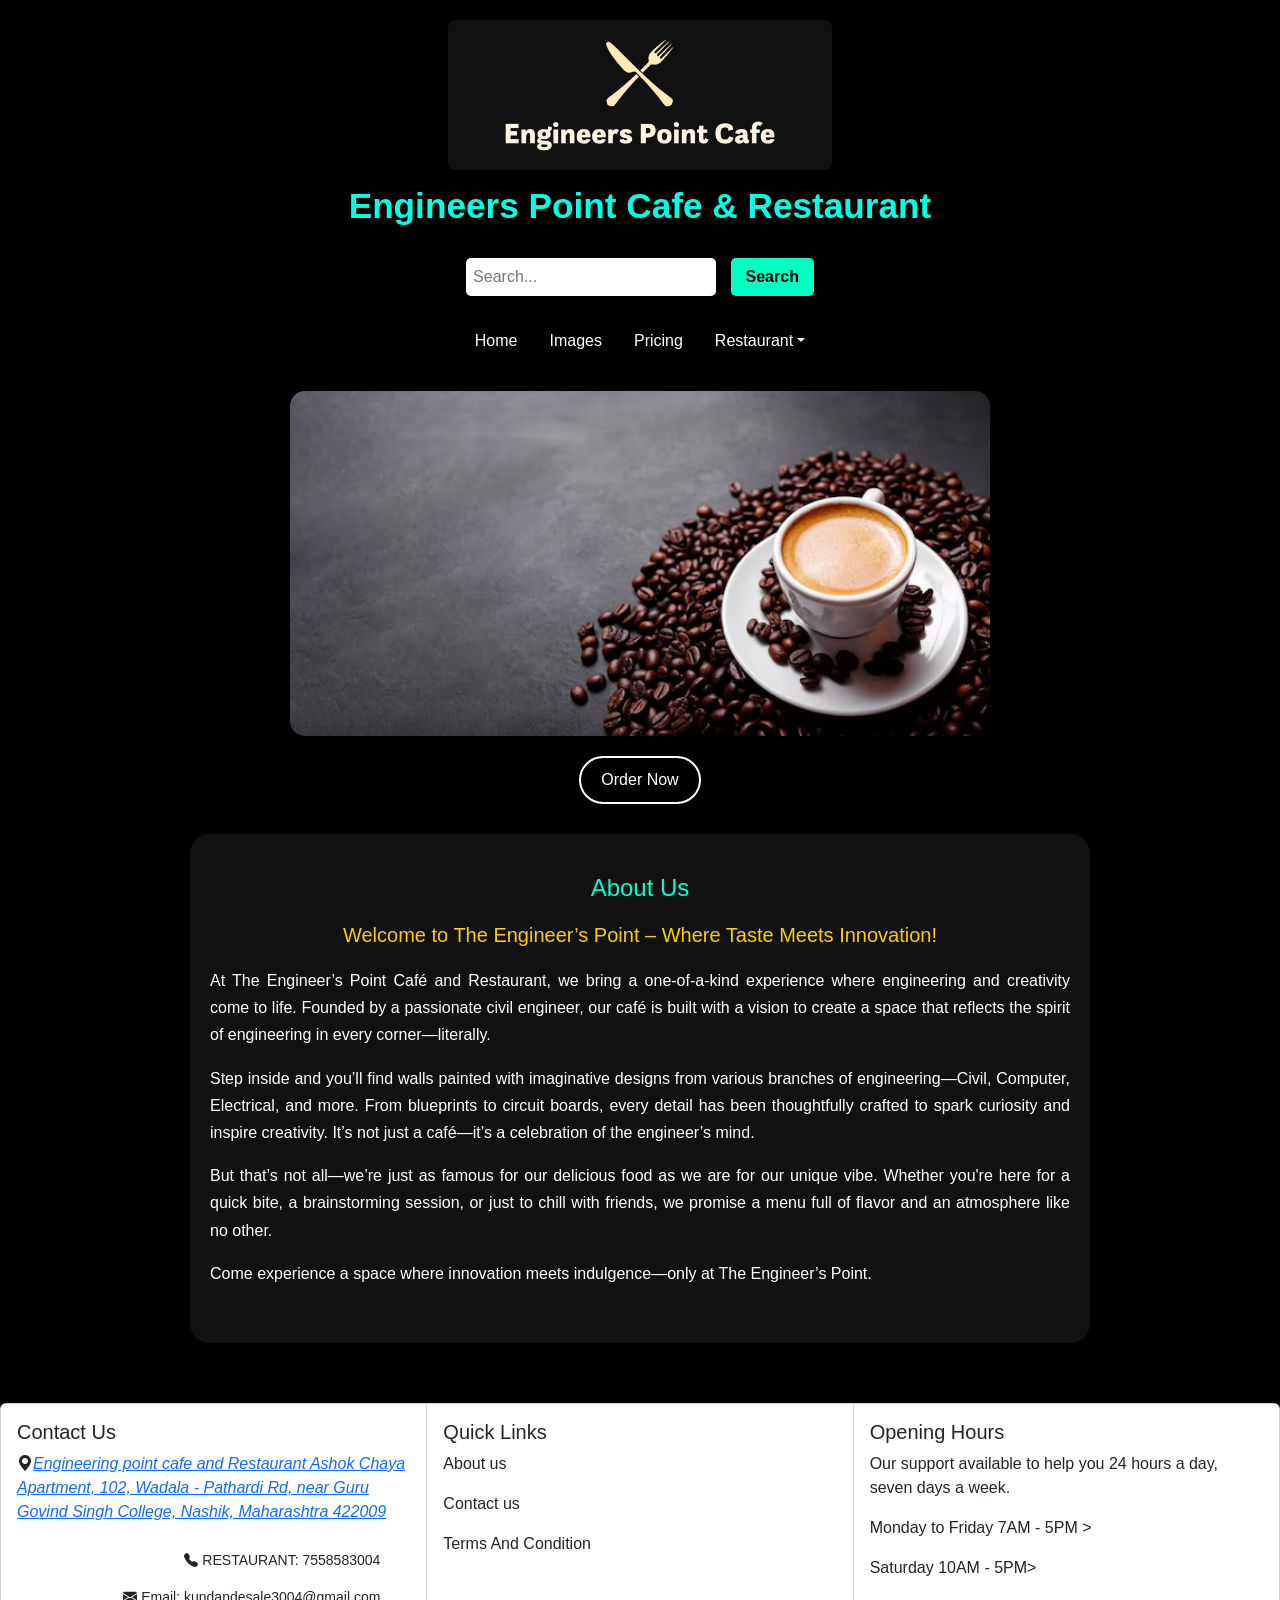
<file: index.html>
<!DOCTYPE html>
<html lang="en">
<head>
  <meta charset="UTF-8" />
  <meta name="viewport" content="width=device-width, initial-scale=1.0"/>
  <title>Engineers Point Cafe & Restaurant</title>
  <link href="https://cdn.jsdelivr.net/npm/bootstrap@5.3.2/dist/css/bootstrap.min.css" rel="stylesheet">
<link rel="stylesheet" href="https://cdn.jsdelivr.net/npm/bootstrap-icons@1.10.5/font/bootstrap-icons.css">

  <!-- Font Awesome -->
  <link rel="stylesheet" href="https://cdnjs.cloudflare.com/ajax/libs/font-awesome/6.5.0/css/all.min.css">
  
  <!-- Bootstrap -->
  <link href="https://cdn.jsdelivr.net/npm/bootstrap@5.3.5/dist/css/bootstrap.min.css" rel="stylesheet">
  <script src="https://cdn.jsdelivr.net/npm/bootstrap@5.3.5/dist/js/bootstrap.bundle.min.js"></script>

  <style>
    body {
      background-color: #000;
      color: #fff;
      font-family: 'Arial', sans-serif;
    }

    .cafe-logo {
      text-align: center;
      margin-top: 20px;
    }

    .logo-icon {
      font-size: 40px;
    }

    .logo-text {
      font-size: 2.2rem;
      font-weight: 800;
      color: #00ffe5;
      display: block;
      margin-top: 10px;
    }

    .contact-info {
      text-align: right;
      padding: 10px 30px 0 0;
      font-size: 14px;
    }

    .search {
      text-align: center;
      margin: 25px 0;
    }

    .search input {
      padding: 7px;
      width: 250px;
      border-radius: 5px;
      border: none;
    }

    .search button {
      padding: 7px 15px;
      background-color: #00ffc3;
      border: none;
      color: black;
      font-weight: bold;
      border-radius: 5px;
      margin-left: 10px;
    }

    .custom-navbar .nav-link {
      color: white;
    }

    .img-container {
      text-align: center;
      margin: 30px 0;
    }

    .img-container img {
      width: 80%;
      max-width: 700px;
      border-radius: 15px;
    }

    .img-container .btn {
      margin-top: 20px;
      padding: 10px 20px;
      background-color: black;
      color: white;
      border: 2px solid white;
      border-radius: 30px;
    }

    .about-section {
      background-color: #111;
      padding: 40px 20px;
      border-radius: 20px;
      max-width: 900px;
      margin: auto;
      margin-bottom: 60px;
    }

    .about-section h4 {
      color: #00ffd5;
      text-align: center;
      margin-bottom: 20px;
    }

    .about-section h5 {
      color: #ffcc00;
      text-align: center;
      margin-bottom: 20px;
    }

    .about-section p {
      line-height: 1.7;
      font-size: 16px;
      text-align: justify;
    }
  </style>
</head>
<body>

  <!-- Logo & Contact -->
  <!-- Logo & Contact -->
<div class="cafe-logo">
  <img src="logo.jpeg.png" alt="Engineers Point Cafe Logo" style=" width: 30%;
  height: 150px; 
  object-fit: cover;  
  border-radius: 0.5rem;"class="logo-img">
  <span class="logo-text">Engineers Point Cafe & Restaurant</span>
</div>



  <!-- Search bar moved here -->
  <div class="search">
    <input type="text" placeholder="Search...">
    <button>Search</button>
  </div>

  <!-- Navigation Bar -->
  <div class="custom-navbar text-center mb-4">
    <ul class="nav justify-content-center">
      <li class="nav-item"><a class="nav-link" href="sai.html">Home</a></li>
      <li class="nav-item"><a class="nav-link" href="nextpage3.html">Images</a></li>
      <li class="nav-item"><a class="nav-link" href="#">Pricing</a></li>
      <li class="nav-item dropdown">
        <a class="nav-link dropdown-toggle" href="#" data-bs-toggle="dropdown">Restaurant</a>
        <ul class="dropdown-menu">
          <li><a class="dropdown-item" href="nextpage.html">Menu</a></li>
          <li><a class="dropdown-item" href="ordered_atom.html">Order Items</a></li>
          <li><a class="dropdown-item" href="nextpage2.html">Locations</a></li>
        </ul>
      </li>
    </ul>
  </div>

  <!-- Image and Order Button -->
  <div class="img-container">
    <img src="coeffe.jpeg" alt="Cafe Image">
    <br>
    <a href="nextpage.html">
      <button class="btn">Order Now</button>
    </a>
  </div>

  <!-- About Us Section -->
  <div class="about-section">
    <h4>About Us</h4>
    <h5>Welcome to The Engineer’s Point – Where Taste Meets Innovation!</h5>
    <p>At The Engineer’s Point Café and Restaurant, we bring a one-of-a-kind experience where engineering and creativity come to life. Founded by a passionate civil engineer, our café is built with a vision to create a space that reflects the spirit of engineering in every corner—literally.</p>

    <p>Step inside and you’ll find walls painted with imaginative designs from various branches of engineering—Civil, Computer, Electrical, and more. From blueprints to circuit boards, every detail has been thoughtfully crafted to spark curiosity and inspire creativity. It’s not just a café—it’s a celebration of the engineer’s mind.</p>

    <p>But that’s not all—we’re just as famous for our delicious food as we are for our unique vibe. Whether you're here for a quick bite, a brainstorming session, or just to chill with friends, we promise a menu full of flavor and an atmosphere like no other.</p>

    <p>Come experience a space where innovation meets indulgence—only at The Engineer’s Point.</p>
  </div>

  <div class="card-group">
    <div class="card">
     
      <div class="card-body">
        <h5 class="card-title">Contact Us</h5>
        <p class="card-text"><i class="bi bi-geo-alt-fill"><a href="https://maps.app.goo.gl/eMW2BxGmFE5K7YdH7">Engineering point cafe and Restaurant
          Ashok Chaya Apartment, 102, Wadala - Pathardi Rd, near Guru Govind Singh College, Nashik, Maharashtra 422009</a></i></p>
          
  <div class="contact-info">
    <p class="card-text">
      <i class="bi bi-telephone-fill"></i> RESTAURANT: 7558583004
    </p>
    <p class="card-text">
      <i class="bi bi-envelope-fill"></i> Email: kundandesale3004@gmail.com
    </p>
  </div>
       
      </div>
    </div>
    <div class="card">
     
      <div class="card-body">
        <h5 class="card-title">Quick Links</h5>
        <p class="card-text">About us</p>
        <p class="card-text">Contact us</p>
        <p class="card-text">Terms And Condition</p>
       
      </div>
    </div>
    <div class="card">
      
      <div class="card-body">
        <h5 class="card-title">Opening Hours</h5>
        <p class="card-text">Our support available to help you 24 hours a day, seven days a week.</p>
        <p>Monday to Friday 7AM - 5PM ></p>
        <p>Saturday 10AM - 5PM></p>
         
       
      </div>
    </div>
  </div>
</body>
</html>
</file>
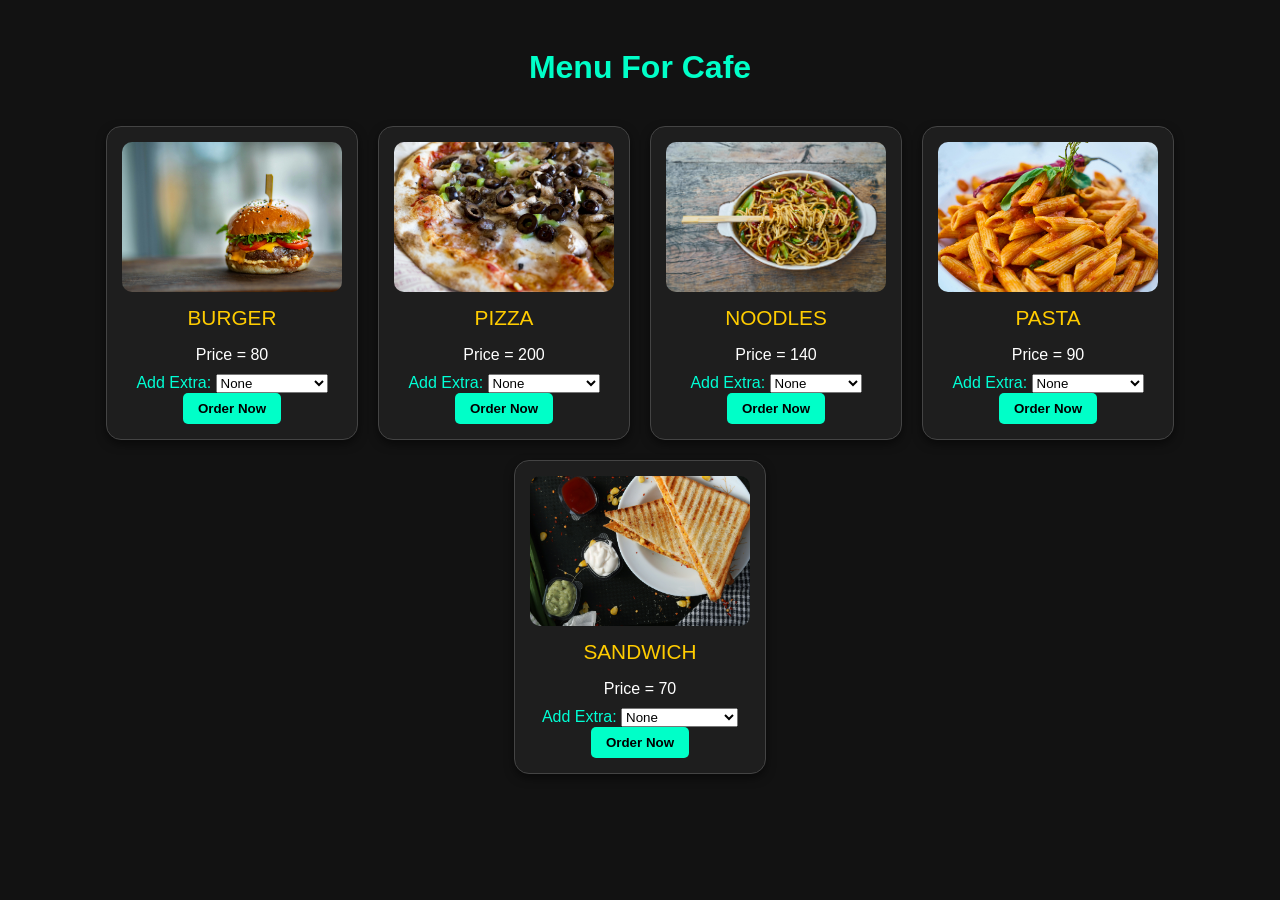
<file: nextpage.html>
<!DOCTYPE html>
<html lang="en">
<head>
  <meta charset="UTF-8" />
  <meta name="viewport" content="width=device-width, initial-scale=1.0"/>
  <title>Menu For Restaurant</title>
  <style>
    body {
      background-color: #121212;
      color: white;
      font-family: Arial, sans-serif;
      text-align: center;
      padding: 20px;
    }

    h1 {
      color: #00ffc8;
      margin-bottom: 40px;
    }

    .cards-container {
      display: flex;
      flex-wrap: wrap;
      justify-content: center;
      gap: 20px;
    }

    .card {
      background-color: #1e1e1e;
      border: 1px solid #444;
      border-radius: 15px;
      width: 220px;
      padding: 15px;
      box-shadow: 0 4px 10px rgba(0,0,0,0.5);
    }

    .card-img {
      width: 100%;
      height: 150px;
      object-fit: cover;
      border-radius: 10px;
    }

    .card-title {
      font-size: 1.3rem;
      color: #ffcc00;
      margin: 10px 0 5px;
    }

    .card-info {
      font-size: 1rem;
      margin-bottom: 10px;
    }

    .card button {
      background-color: #00ffc8;
      border: none;
      color: black;
      padding: 8px 15px;
      border-radius: 5px;
      cursor: pointer;
      font-weight: bold;
    }

    .card button:hover {
      background-color: #00dab3;
    }

    .extra-item {
      margin-top: 15px;
      color: #00ffd5;
    }
  </style>
</head>
<body>

  <h1>Menu For Cafe</h1>

  <div class="cards-container">
    <div class="card">
      <img src="burger.jpeg.jpg" class="card-img" alt="Burger">
      <p class="card-title">BURGER</p>
      <p class="card-info">Price = 80</p>
      <label for="burger-extra" class="extra-item">Add Extra: </label>
      <select id="burger-extra">
        <option value="None">None</option>
        <option value="Cheese">Cheese (+₹20)</option>
        <option value="Bacon">Bacon (+₹30)</option>
      </select>
      <button onclick="orderItem('BURGER', 80, 'burger-extra')">Order Now</button>
    </div>

    <div class="card">
      <img src="pizza.jpeg.jpg" class="card-img" alt="Pizza">
      <p class="card-title">PIZZA</p>
      <p class="card-info">Price = 200</p>
      <label for="pizza-extra" class="extra-item">Add Extra: </label>
      <select id="pizza-extra">
        <option value="None">None</option>
        <option value="Cheese">Cheese (+₹30)</option>
        <option value="Olives">Olives (+₹25)</option>
      </select>
      <button onclick="orderItem('PIZZA', 200, 'pizza-extra')">Order Now</button>
    </div>

    <div class="card">
      <img src="noodles.jpeg.jpg" class="card-img" alt="Noodles">
      <p class="card-title">NOODLES</p>
      <p class="card-info">Price = 140</p>
      <label for="noodles-extra" class="extra-item">Add Extra: </label>
      <select id="noodles-extra">
        <option value="None">None</option>
        <option value="Egg">Egg (+₹20)</option>
        <option value="Chili">Chili (+₹15)</option>
      </select>
      <button onclick="orderItem('NOODLES', 140, 'noodles-extra')">Order Now</button>
    </div>

    <div class="card">
      <img src="pasta (1).jpg" class="card-img" alt="Pasta">
      <p class="card-title">PASTA</p>
      <p class="card-info">Price = 90</p>
      <label for="pasta-extra" class="extra-item">Add Extra: </label>
      <select id="pasta-extra">
        <option value="None">None</option>
        <option value="Garlic">Garlic (+₹10)</option>
        <option value="Cheese">Cheese (+₹20)</option>
      </select>
      <button onclick="orderItem('PASTA', 90, 'pasta-extra')">Order Now</button>
    </div>

    <div class="card">
      <img src="sandwitch.jpeg.jpg" class="card-img" alt="Sandwich">
      <p class="card-title">SANDWICH</p>
      <p class="card-info">Price = 70</p>
      <label for="sandwich-extra" class="extra-item">Add Extra: </label>
      <select id="sandwich-extra">
        <option value="None">None</option>
        <option value="Cheese">Cheese (+₹10)</option>
        <option value="Avocado">Avocado (+₹25)</option>
      </select>
      <button onclick="orderItem('SANDWICH', 70, 'sandwich-extra')">Order Now</button>
    </div>
  </div>

  <script>
    function orderItem(name, price, extraItemId) {
      // Get the extra item selection
      const extraItem = document.getElementById(extraItemId).value;
      let extraPrice = 0;

      // Calculate price for extra item
      if (extraItem === "Cheese") {
        extraPrice = 20;
      } else if (extraItem === "Bacon") {
        extraPrice = 30;
      } else if (extraItem === "Olives") {
        extraPrice = 25;
      } else if (extraItem === "Egg") {
        extraPrice = 20;
      } else if (extraItem === "Chili") {
        extraPrice = 15;
      } else if (extraItem === "Garlic") {
        extraPrice = 10;
      } else if (extraItem === "Avocado") {
        extraPrice = 25;
      }

      // Save data to localStorage
      localStorage.setItem("orderName", name);
      localStorage.setItem("orderPrice", price + extraPrice);
      localStorage.setItem("extraItem", extraItem);
      window.location.href = "ordered_atom.html";
    }
  </script>

</body>
</html>
</file>
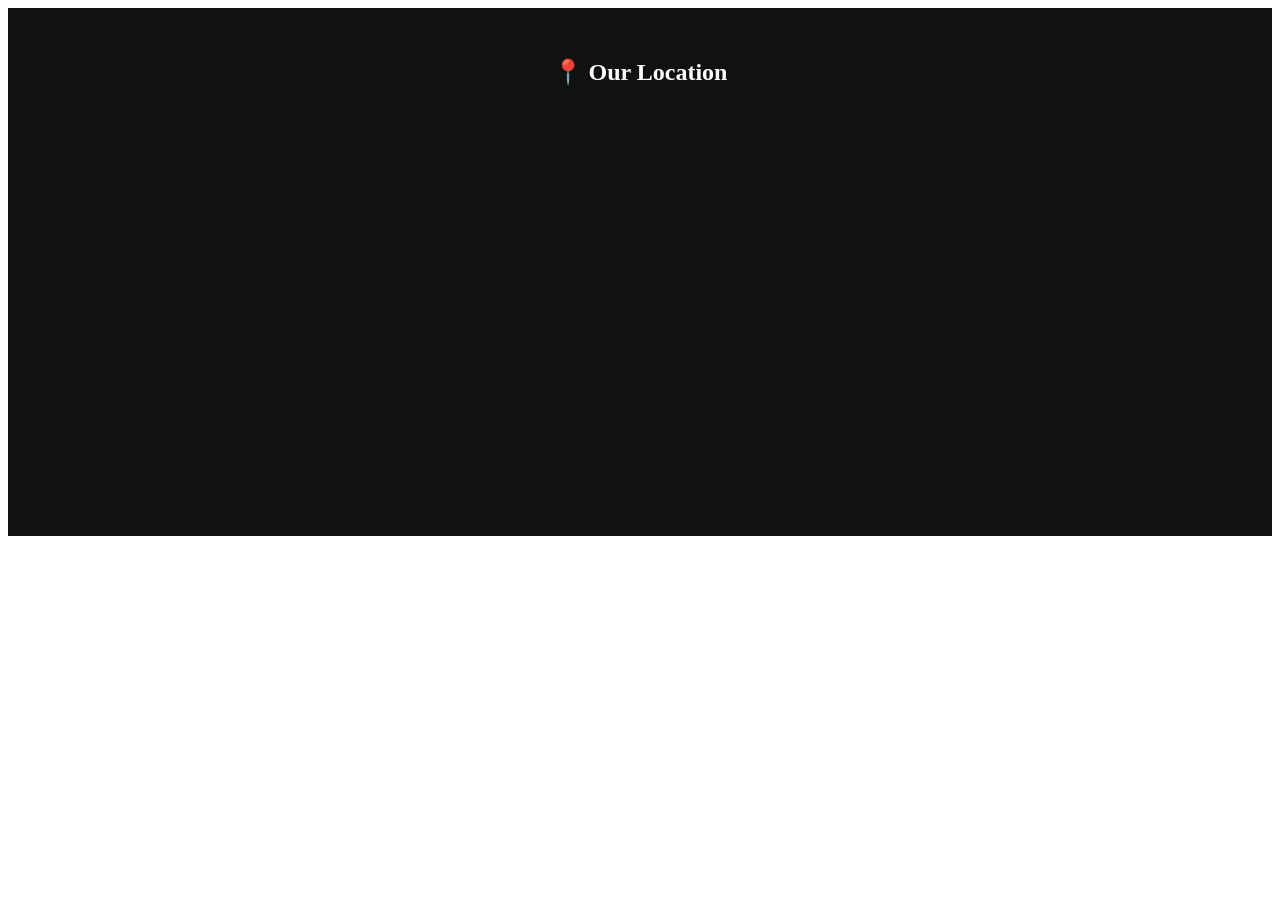
<file: nextpage2.html>
<!DOCTYPE html>
<html lang="en">
<head>
    <meta charset="UTF-8">
    <meta name="viewport" content="width=device-width, initial-scale=1.0">
    <title>
    </title>
</head>
<body>
    <section style="padding: 30px; background-color: #111; color: white; text-align: center;">
        <h2 style="margin-bottom: 20px;">📍 Our Location</h2>
        <div style="display: flex; justify-content: center;">
          <iframe 
            src="https://www.google.com/maps/embed?pb=!1m18!1m12!1m3!1d234.38361900591144!2d73.77761148033275!3d19.960701907656443!2m3!1f0!2f0!3f0!3m2!1i1024!2i768!4f13.1!3m3!1m2!1s0x3bddeb97aa6bc297%3A0xc1ebdc3f33887ee6!2sTreat%20Blast%20Waffle%20and%20Dessert%20Cafe!5e0!3m2!1sen!2sin!4v1744567575191!5m2!1sen!2sin" 
            width="80%" 
            height="400" 
            style="border:0; border-radius: 12px;" 
            allowfullscreen="" 
            loading="lazy" 
            referrerpolicy="no-referrer-when-downgrade">
          </iframe>
        </div>
      </section>
      
</body>
</html>
</file>
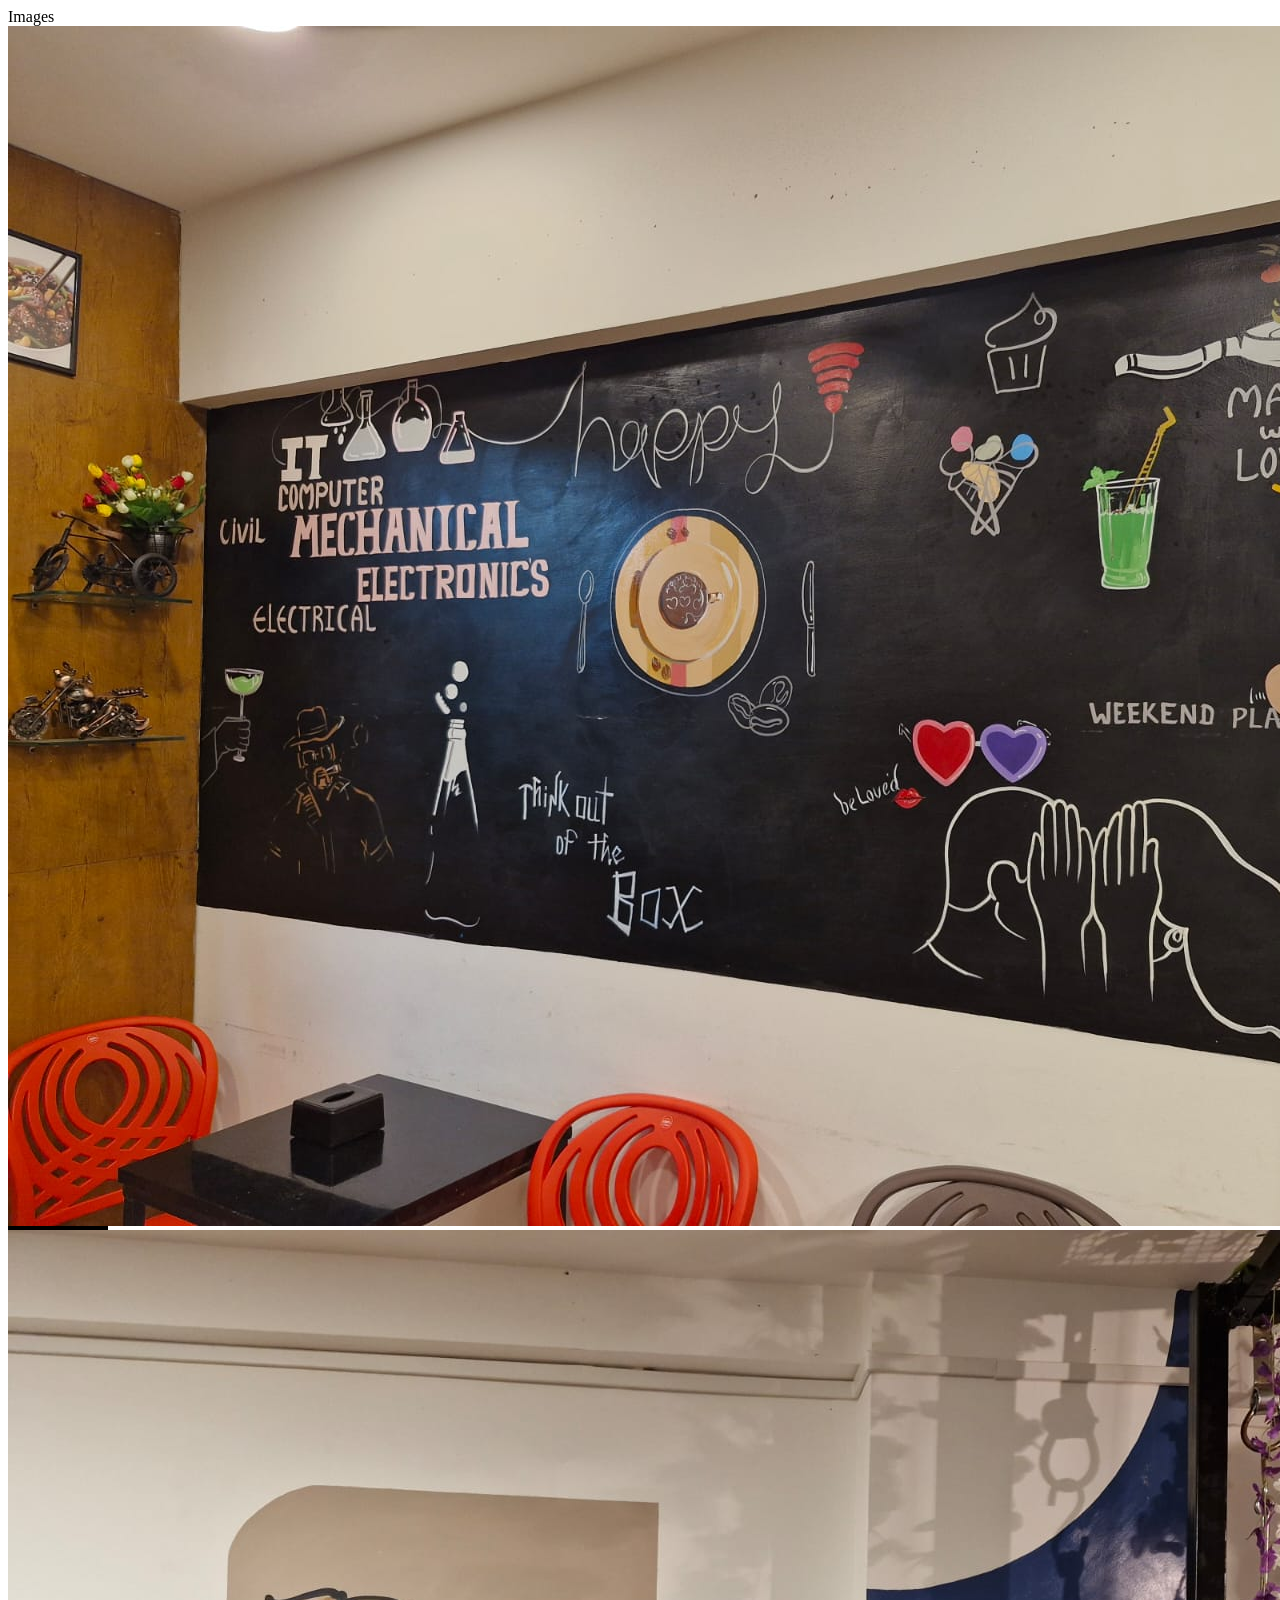
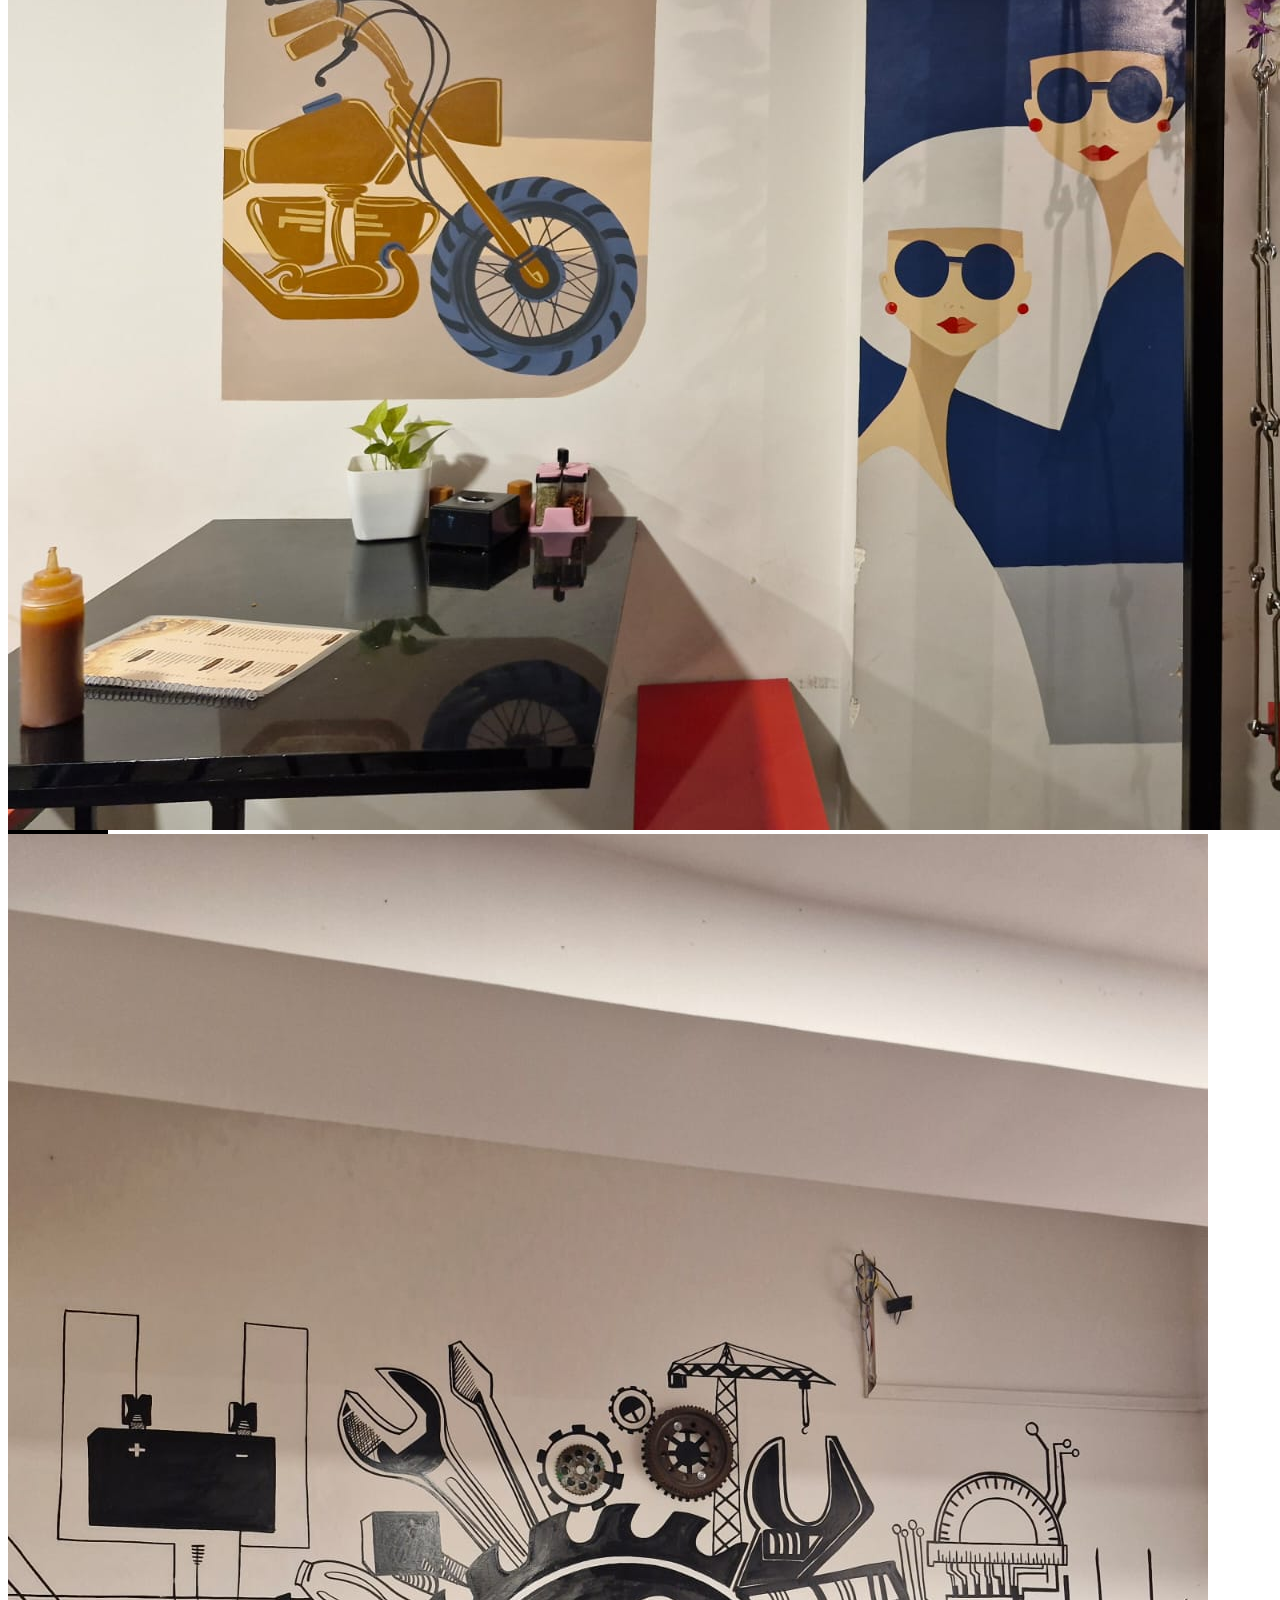
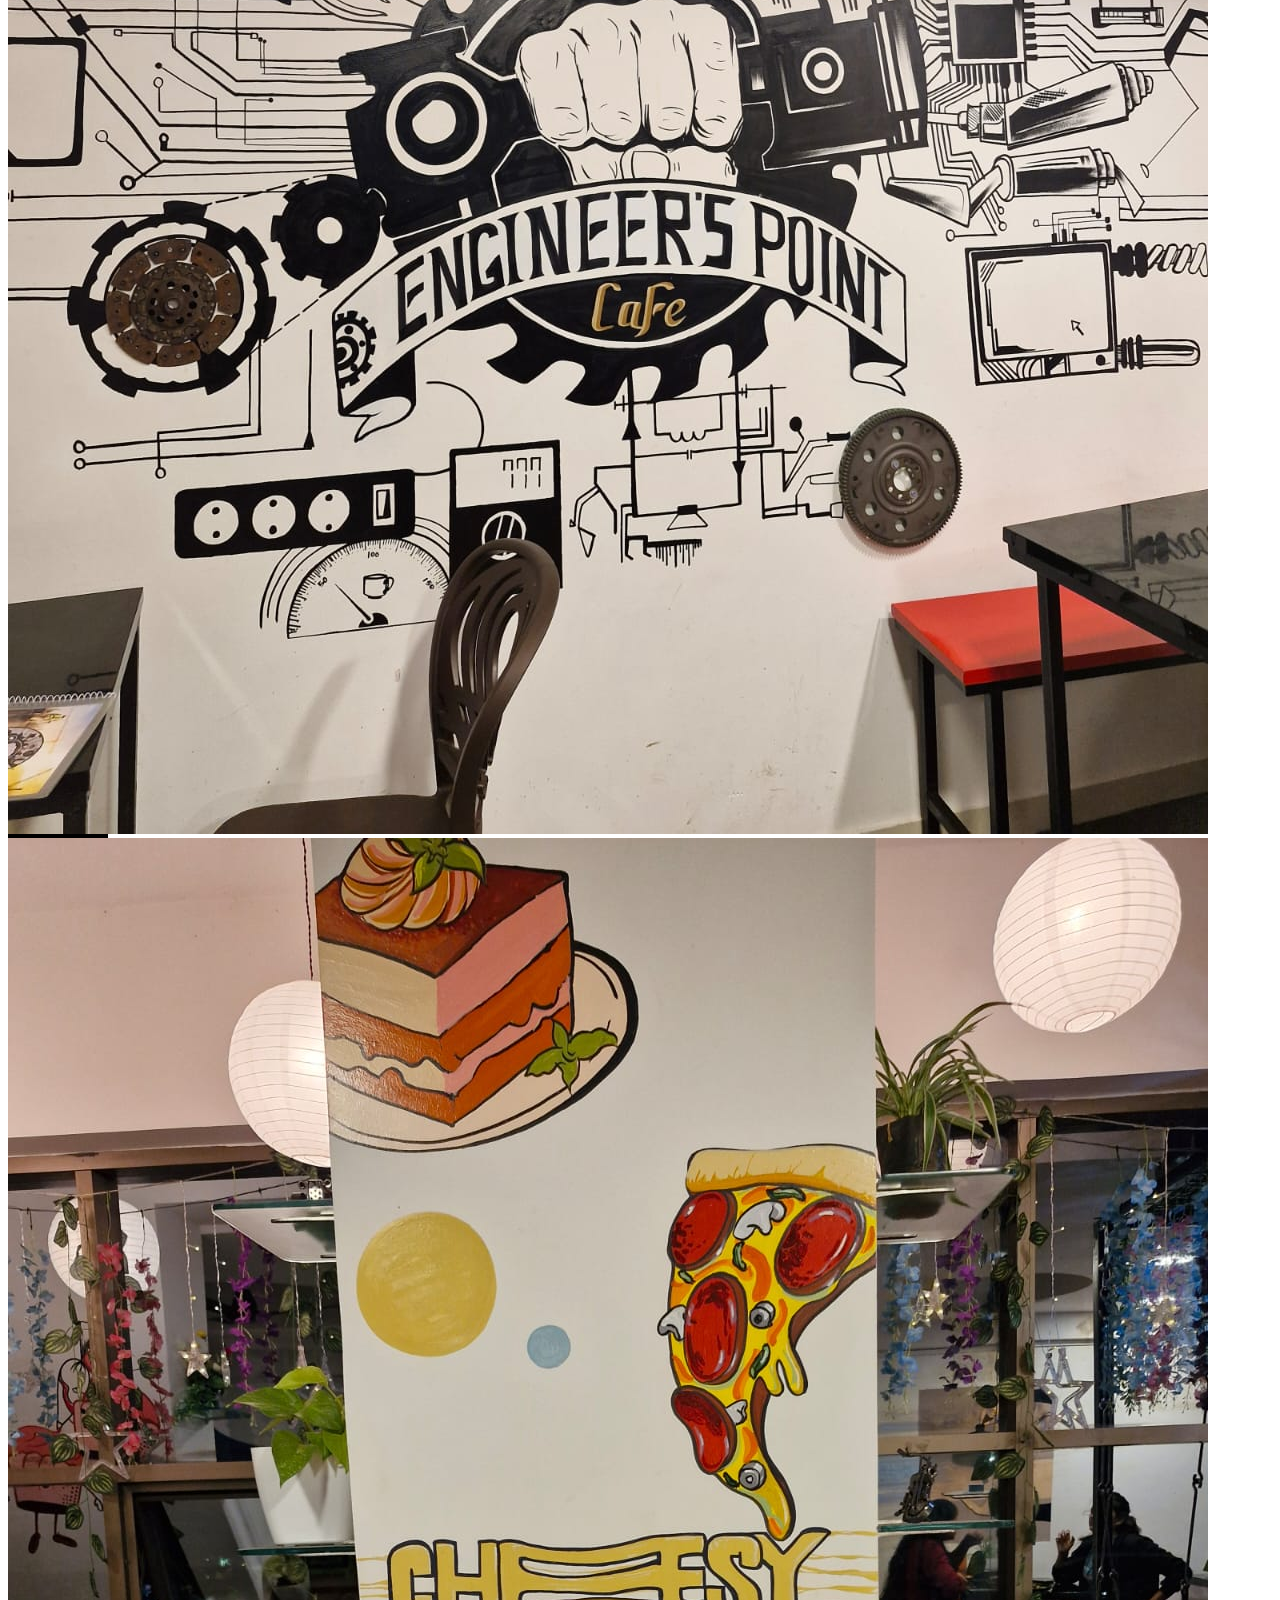
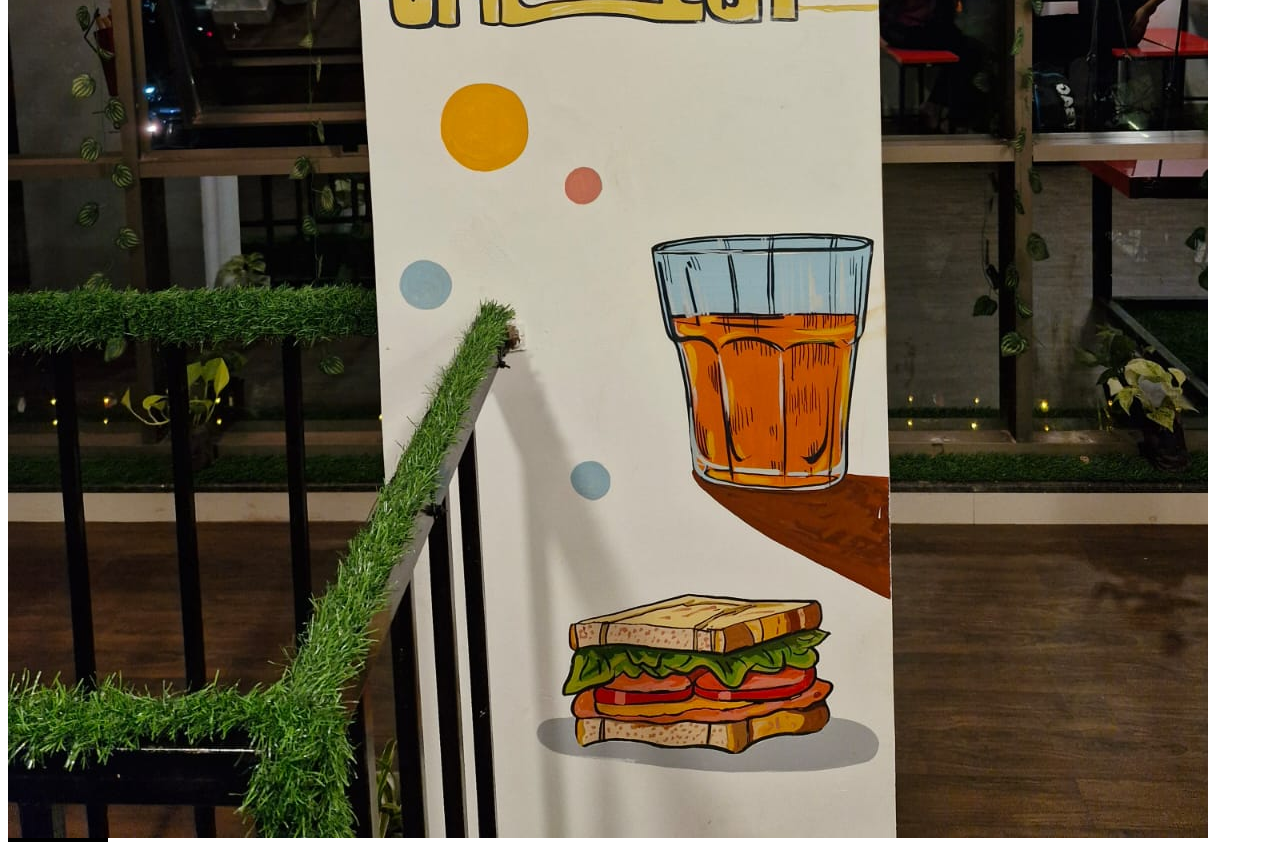
<file: nextpage3.html>
<!DOCTYPE html>
<html lang="en">
<head>
    <meta charset="UTF-8">
    <meta name="viewport" content="width=device-width, initial-scale=1.0">
    <link rel="stylesheet" href="ep.css"
    <title>Images</title>
</head>
<body>
    <div class="ep">
        <img src="cafe.jpeg.jfif">
        <img src="ep3.jpeg">
        <img src="ep1.jpeg">
        <img src="ep4.jpeg">
    </div>
    
</body>
</html>
</file>
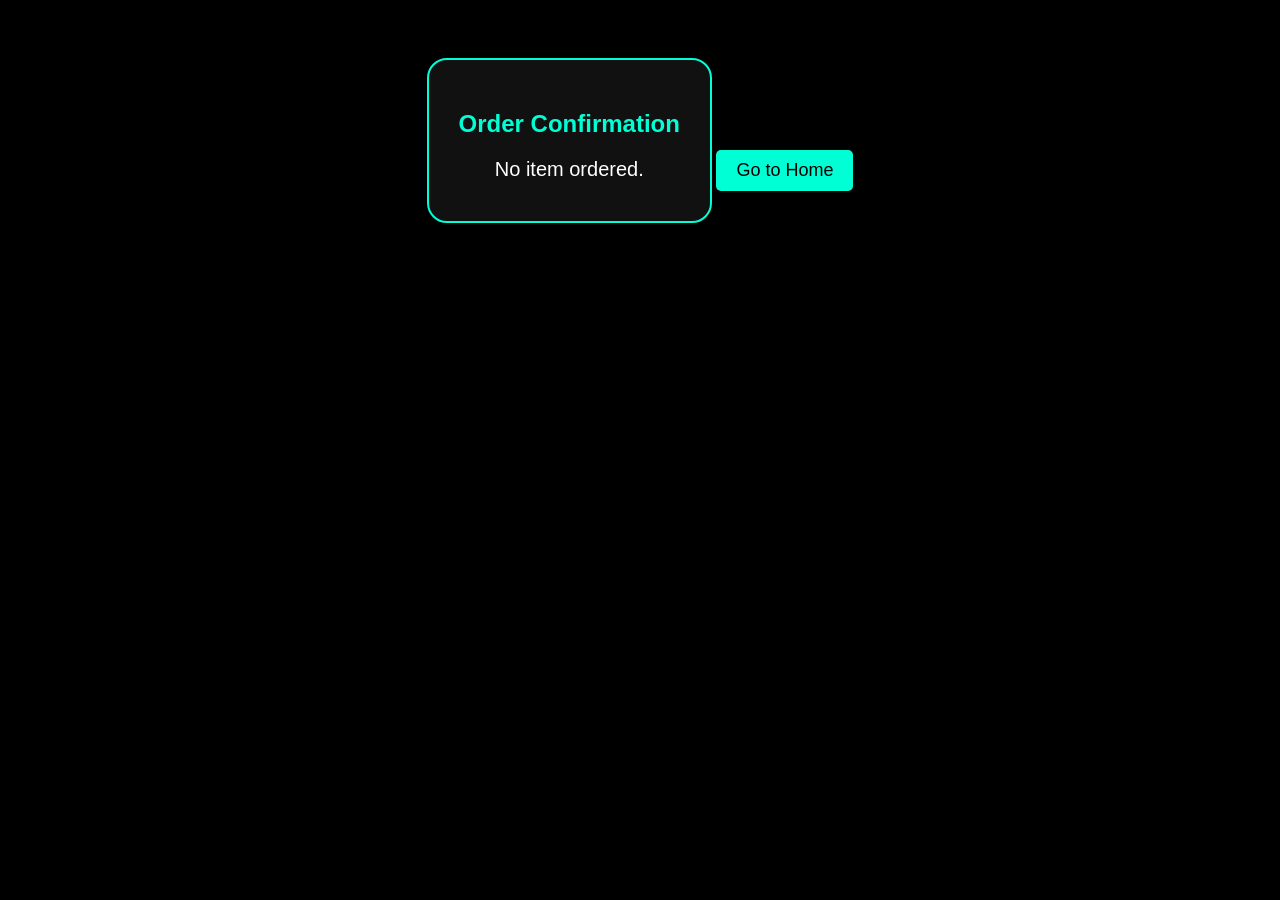
<file: ordered_atom.html>
<!DOCTYPE html>
<html lang="en">
<head>
  <meta charset="UTF-8" />
  <meta name="viewport" content="width=device-width, initial-scale=1.0"/>
  <title>Order Details</title>
  <style>
    body {
      background-color: #000;
      color: #fff;
      font-family: 'Arial', sans-serif;
      text-align: center;
      padding: 50px;
    }

    .order-details {
      border: 2px solid #00ffd5;
      padding: 30px;
      border-radius: 20px;
      display: inline-block;
      background-color: #111;
    }

    .order-details h2 {
      color: #00ffd5;
    }

    .order-details p {
      font-size: 20px;
      margin: 10px 0;
    }

    .home-button {
      background-color: #00ffd5;
      color: black;
      padding: 10px 20px;
      font-size: 18px;
      border: none;
      border-radius: 5px;
      cursor: pointer;
      margin-top: 20px;
    }

    .home-button:hover {
      background-color: #00dab3;
    }
  </style>
</head>
<body>

  <div class="order-details">
    <h2>Order Confirmation</h2>
    <p id="item-name">Loading...</p>
    <p id="item-price"></p>
    <p id="extra-item"></p>
  </div>

  <button class="home-button" onclick="goHome()">Go to Home</button>

  <script>
    // Get data from localStorage
    const name = localStorage.getItem("orderName");
    const price = localStorage.getItem("orderPrice");
    const extraItem = localStorage.getItem("extraItem");

    // Check if values exist before displaying
    if (name && price) {
      document.getElementById("item-name").textContent = "Item: " + name;
      document.getElementById("item-price").textContent = "Price: ₹" + price;
      document.getElementById("extra-item").textContent = extraItem !== "None" ? "Extra: " + extraItem : "";
    } else {
      document.getElementById("item-name").textContent = "No item ordered.";
      document.getElementById("item-price").textContent = "";
      document.getElementById("extra-item").textContent = "";
    }

    function goHome() {
      window.location.href = "index.html"; // Change 'index.html' to your home page's filename
    }
  </script>
  
</body>
</html>

</html>
</file>
<file: ep.css>
.ep{
    width: 100px;
   
    background-color: black;
   
   
}
</file>
